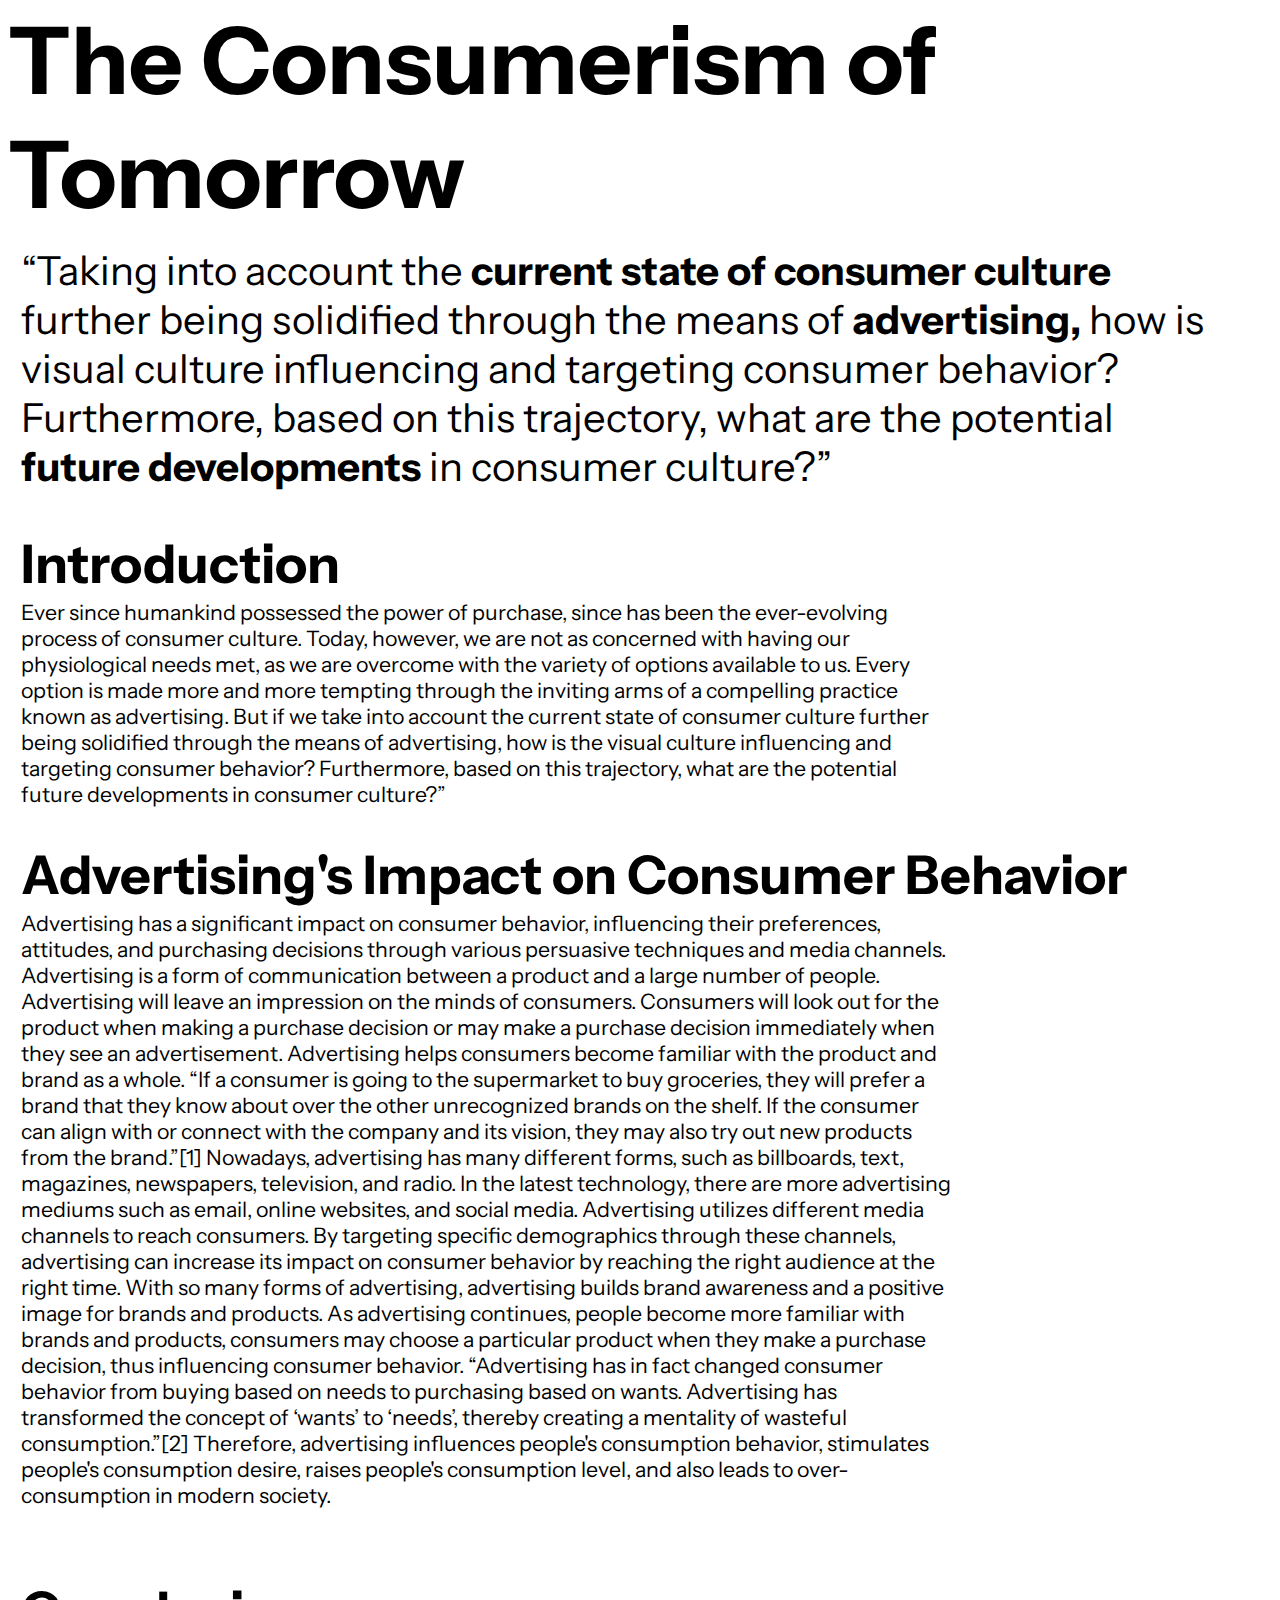
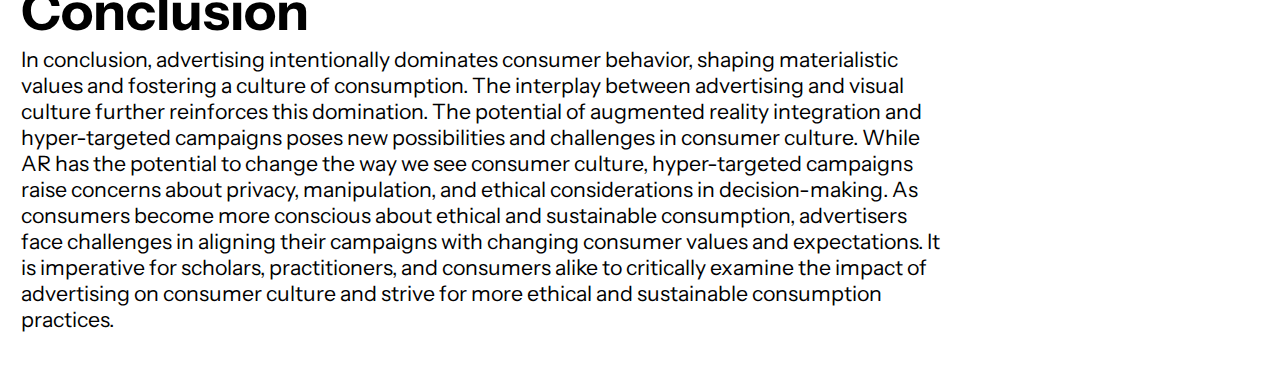
<file: index.html>
<!DOCTYPE html>
<html>
<head>
<link href="style.css" rel="stylesheet">
<link rel="preconnect" href="https://fonts.googleapis.com">
<link rel="preconnect" href="https://fonts.gstatic.com" crossorigin>
<link href="https://fonts.googleapis.com/css2?family=Miriam+Libre&display=swap" rel="stylesheet">
<!-- <link rel="preconnect" href="https://fonts.googleapis.com">
		<link rel="preconnect" href="https://fonts.gstatic.com" crossorigin>
		<link href="https://fonts.googleapis.com/css2?family=Lato&family=Righteous&display=swap" rel="stylesheet"> -->
        <link rel="preconnect" href="https://fonts.googleapis.com">
        <link rel="preconnect" href="https://fonts.gstatic.com" crossorigin>
        <link href="https://fonts.googleapis.com/css2?family=Instrument+Sans:wght@400;700&display=swap" rel="stylesheet">
    </head>
<body>
    <div id="box" style="display:none;">
        <div class="inside">
        <p>We use our own third-party cookies to personalize content and to analyze web traffic.</p>  <a href="readmore.html" class=""><u>Read more about cookies and hyper-targeted advertising.</u></a>
       <div class="yn"> <h5><a href="yes.html">Accept Cookies</a> </h5><h6><a href="no.html">Reject Cookies</a>
        </div>
    </div>
    </div>
   
<h1>
    The Consumerism of Tomorrow
</h1>
<div id="hovercover">
<h3>“Taking into account the <strong>current state of consumer culture</strong> further being solidified through the means of <strong>advertising,</strong> how is visual culture influencing and targeting consumer behavior?
    Furthermore, based on this trajectory, what are the potential <strong>future developments</strong> in consumer culture?”
    </h3>
<div class="headers">
Introduction
</div>
<div class="paragraphs">
    Ever since humankind possessed the power of purchase, since has been the ever-evolving process of consumer culture. Today, however, we are not as concerned with having our physiological needs met, as we are overcome with the variety of options available to us. Every option is made more and more tempting through the inviting arms of a compelling practice known as advertising. But if we take into account the current state of consumer culture further being solidified through the means of advertising, how is the visual culture influencing and targeting consumer behavior? Furthermore, based on this trajectory, what are the potential future developments in consumer culture?”
</div>
<div class="headers">
    Advertising's Impact on Consumer Behavior
    </div>
    <div class="paragraphs">
        Advertising has a significant impact on consumer behavior, influencing their preferences, attitudes, and purchasing decisions through various persuasive techniques and media channels. Advertising is a form of communication between a product and a large number of people. Advertising will leave an impression on the minds of consumers. Consumers will look out for the product when making a purchase decision or may make a purchase decision immediately when they see an advertisement. Advertising helps consumers become familiar with the product and brand as a whole. “If a consumer is going to the supermarket to buy groceries, they will prefer a brand that they know about over the other unrecognized brands on the shelf. If the consumer can align with or connect with the company and its vision, they may also try out new products from the brand.”[1] Nowadays, advertising has many different forms, such as billboards, text, magazines, newspapers, television, and radio. In the latest technology, there are more advertising mediums such as email, online websites, and social media. Advertising utilizes different media channels to reach consumers. By targeting specific demographics through these channels, advertising can increase its impact on consumer behavior by reaching the right audience at the right time. With so many forms of advertising, advertising builds brand awareness and a positive image for brands and products. As advertising continues, people become more familiar with brands and products, consumers may choose a particular product when they make a purchase decision, thus influencing consumer behavior. “Advertising has in fact changed consumer behavior from buying based on needs to purchasing based on wants. Advertising has transformed the concept of ‘wants’ to ‘needs’, thereby creating a mentality of wasteful consumption.”[2] Therefore, advertising influences people's consumption behavior, stimulates people's consumption desire, raises people's consumption level, and also leads to over-consumption in modern society.
    </div>

        <div class="paragraphs">
           </div>
           
               <div class="headers">
                Conclusion
 </div>
  <div class="paragraphs">
    In conclusion, advertising intentionally dominates consumer behavior, shaping materialistic values and fostering a culture of consumption. The interplay between advertising and visual culture further reinforces this domination. The potential of augmented reality integration and hyper-targeted campaigns poses new possibilities and challenges in consumer culture. While AR has the potential to change the way we see consumer culture, hyper-targeted campaigns raise concerns about privacy, manipulation, and ethical considerations in decision-making. As consumers become more conscious about ethical and sustainable consumption, advertisers face challenges in aligning their campaigns with changing consumer values and expectations. It is imperative for scholars, practitioners, and consumers alike to critically examine the impact of advertising on consumer culture and strive for more ethical and sustainable consumption practices.
 </div>
</div>

<script src="script.js"></script>
</body>

</html>
</file>
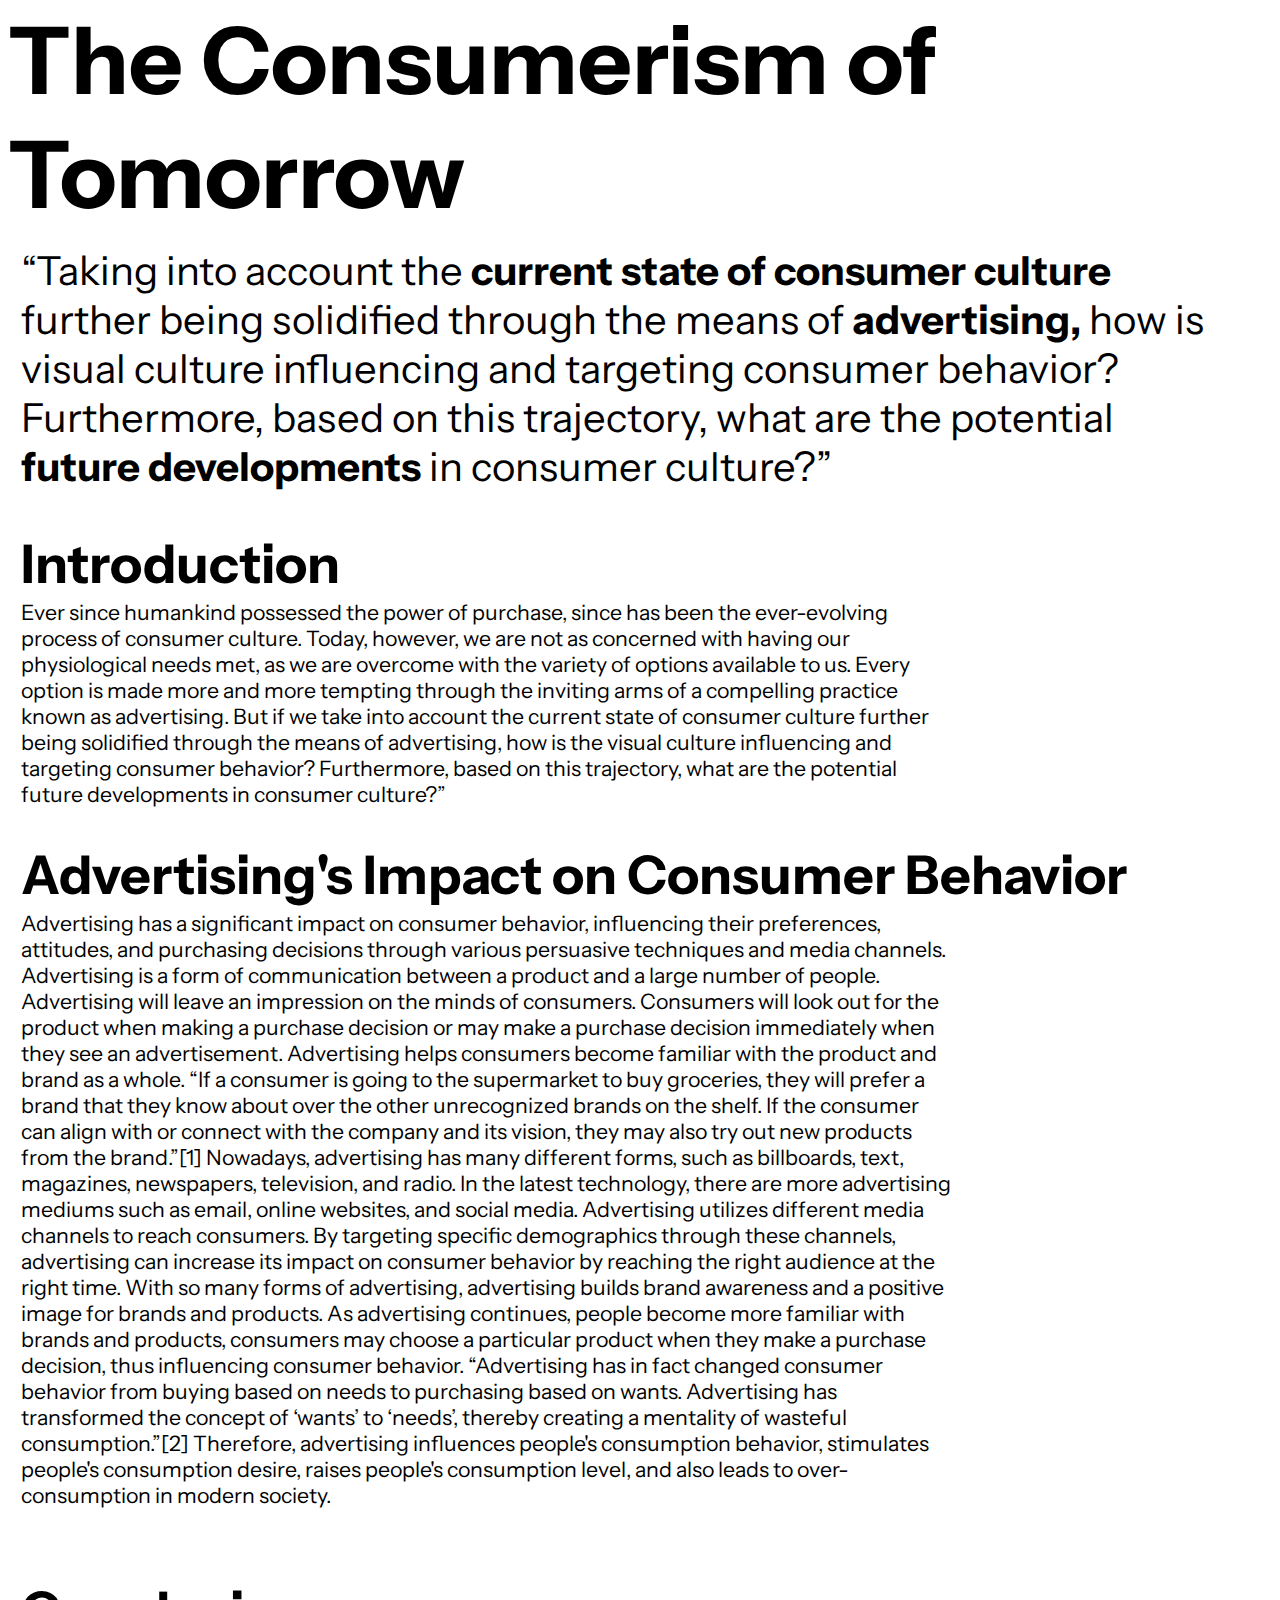
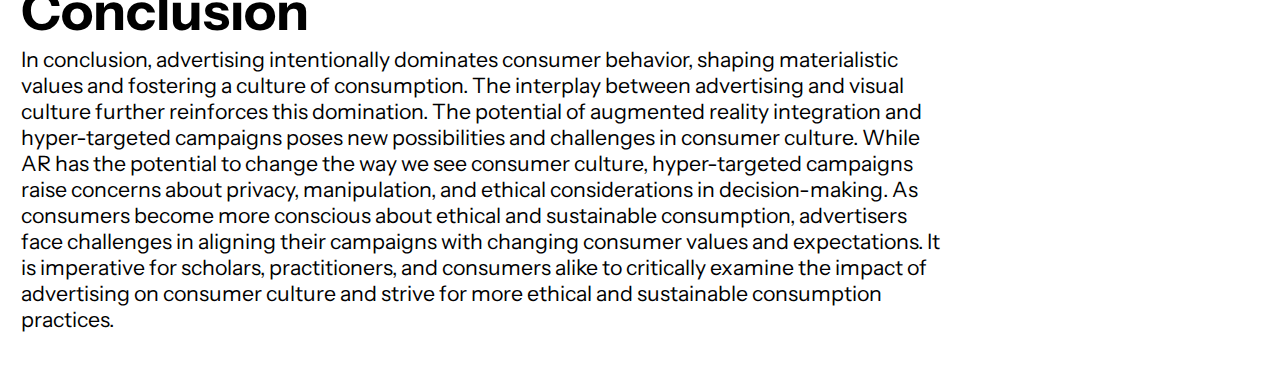
<file: no.html>
<!DOCTYPE html>
<html>
<head>
<link href="style.css" rel="stylesheet">
<link rel="preconnect" href="https://fonts.googleapis.com">
<link rel="preconnect" href="https://fonts.gstatic.com" crossorigin>
<link href="https://fonts.googleapis.com/css2?family=Miriam+Libre&display=swap" rel="stylesheet">
<!-- <link rel="preconnect" href="https://fonts.googleapis.com">
		<link rel="preconnect" href="https://fonts.gstatic.com" crossorigin>
		<link href="https://fonts.googleapis.com/css2?family=Lato&family=Righteous&display=swap" rel="stylesheet"> -->
        <link rel="preconnect" href="https://fonts.googleapis.com">
        <link rel="preconnect" href="https://fonts.gstatic.com" crossorigin>
        <link href="https://fonts.googleapis.com/css2?family=Instrument+Sans:wght@400;700&display=swap" rel="stylesheet">
    </head>
<body>
   
<h1>
    The Consumerism of Tomorrow
</h1>

<h3>“Taking into account the <strong>current state of consumer culture</strong> further being solidified through the means of <strong>advertising,</strong> how is visual culture influencing and targeting consumer behavior?
    Furthermore, based on this trajectory, what are the potential <strong>future developments</strong> in consumer culture?”
    </h3>
<div class="headers">
Introduction
</div>
<div class="paragraphs">
    Ever since humankind possessed the power of purchase, since has been the ever-evolving process of consumer culture. Today, however, we are not as concerned with having our physiological needs met, as we are overcome with the variety of options available to us. Every option is made more and more tempting through the inviting arms of a compelling practice known as advertising. But if we take into account the current state of consumer culture further being solidified through the means of advertising, how is the visual culture influencing and targeting consumer behavior? Furthermore, based on this trajectory, what are the potential future developments in consumer culture?”
</div>
<div class="headers">
    Advertising's Impact on Consumer Behavior
    </div>
    <div class="paragraphs">
        Advertising has a significant impact on consumer behavior, influencing their preferences, attitudes, and purchasing decisions through various persuasive techniques and media channels. Advertising is a form of communication between a product and a large number of people. Advertising will leave an impression on the minds of consumers. Consumers will look out for the product when making a purchase decision or may make a purchase decision immediately when they see an advertisement. Advertising helps consumers become familiar with the product and brand as a whole. “If a consumer is going to the supermarket to buy groceries, they will prefer a brand that they know about over the other unrecognized brands on the shelf. If the consumer can align with or connect with the company and its vision, they may also try out new products from the brand.”[1] Nowadays, advertising has many different forms, such as billboards, text, magazines, newspapers, television, and radio. In the latest technology, there are more advertising mediums such as email, online websites, and social media. Advertising utilizes different media channels to reach consumers. By targeting specific demographics through these channels, advertising can increase its impact on consumer behavior by reaching the right audience at the right time. With so many forms of advertising, advertising builds brand awareness and a positive image for brands and products. As advertising continues, people become more familiar with brands and products, consumers may choose a particular product when they make a purchase decision, thus influencing consumer behavior. “Advertising has in fact changed consumer behavior from buying based on needs to purchasing based on wants. Advertising has transformed the concept of ‘wants’ to ‘needs’, thereby creating a mentality of wasteful consumption.”[2] Therefore, advertising influences people's consumption behavior, stimulates people's consumption desire, raises people's consumption level, and also leads to over-consumption in modern society.
    </div>

        <div class="paragraphs">
           </div>
           
               <div class="headers">
                Conclusion
 </div>
  <div class="paragraphs">
    In conclusion, advertising intentionally dominates consumer behavior, shaping materialistic values and fostering a culture of consumption. The interplay between advertising and visual culture further reinforces this domination. The potential of augmented reality integration and hyper-targeted campaigns poses new possibilities and challenges in consumer culture. While AR has the potential to change the way we see consumer culture, hyper-targeted campaigns raise concerns about privacy, manipulation, and ethical considerations in decision-making. As consumers become more conscious about ethical and sustainable consumption, advertisers face challenges in aligning their campaigns with changing consumer values and expectations. It is imperative for scholars, practitioners, and consumers alike to critically examine the impact of advertising on consumer culture and strive for more ethical and sustainable consumption practices.
 </div>
<script src="script.js"></script>
</body>

</html>
</file>
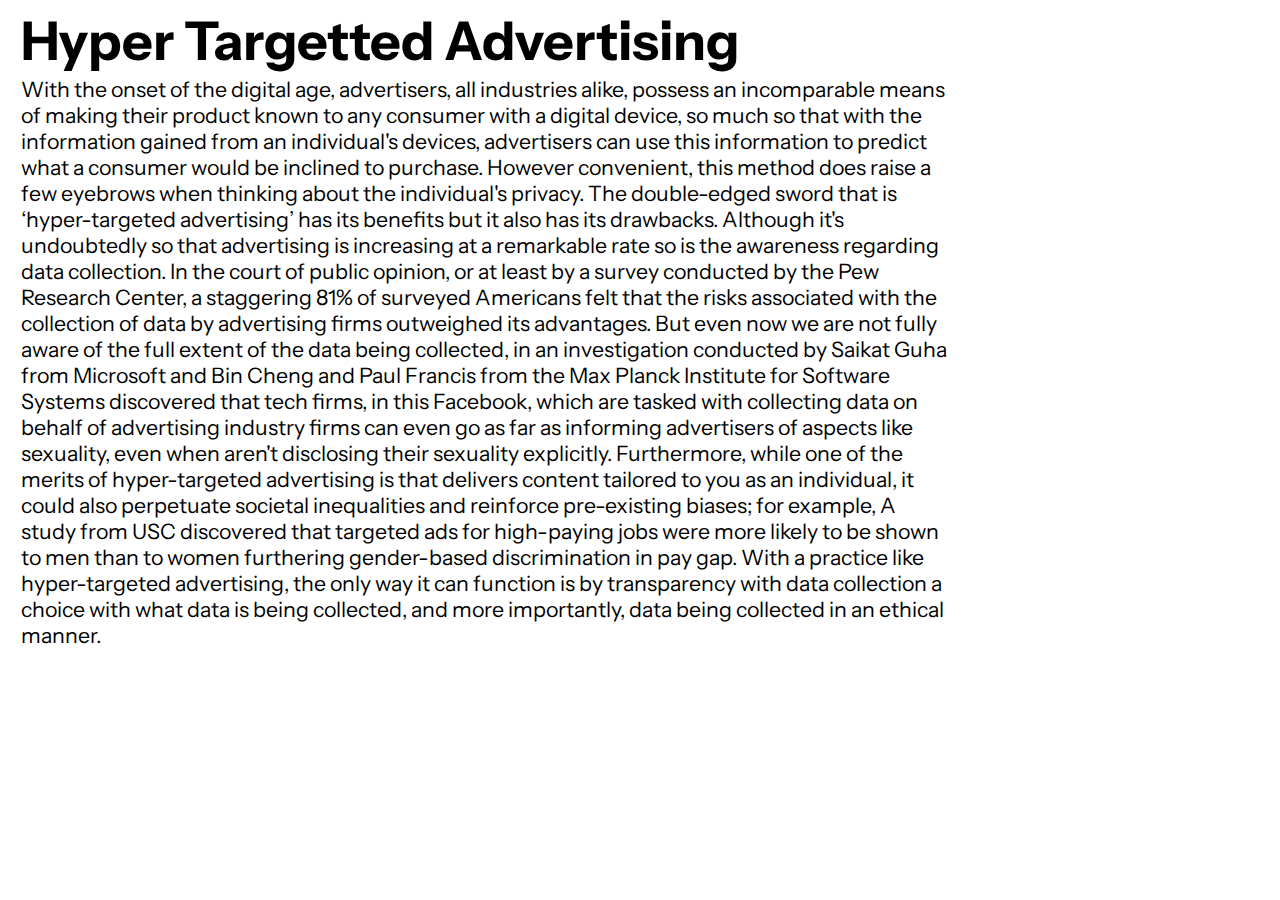
<file: readmore.html>
<!DOCTYPE html>
<html>
<head>
<link href="style.css" rel="stylesheet">
<link rel="preconnect" href="https://fonts.googleapis.com">
<link rel="preconnect" href="https://fonts.gstatic.com" crossorigin>
<link href="https://fonts.googleapis.com/css2?family=Miriam+Libre&display=swap" rel="stylesheet">
<!-- <link rel="preconnect" href="https://fonts.googleapis.com">
		<link rel="preconnect" href="https://fonts.gstatic.com" crossorigin>
		<link href="https://fonts.googleapis.com/css2?family=Lato&family=Righteous&display=swap" rel="stylesheet"> -->
        <link rel="preconnect" href="https://fonts.googleapis.com">
        <link rel="preconnect" href="https://fonts.gstatic.com" crossorigin>
        <link href="https://fonts.googleapis.com/css2?family=Instrument+Sans:wght@400;700&display=swap" rel="stylesheet">
    </head>
<body>
    <div class="headers">
        Hyper Targetted Advertising
        </div>
        <div class="paragraphs">
            With the onset of the digital age, advertisers, all industries alike, possess an incomparable means of making their product known to any consumer with a digital device, so much so that with the information gained from an individual's devices, advertisers can use this information to predict what a consumer would be inclined to purchase. However convenient, this method does raise a few eyebrows when thinking about the individual's privacy. The double-edged sword that is ‘hyper-targeted advertising’ has its benefits but it also has its drawbacks.  Although it's undoubtedly so that advertising is increasing at a remarkable rate so is the awareness regarding data collection. In the court of public opinion, or at least by a survey conducted by the Pew Research Center,  a staggering 81% of surveyed Americans felt that the risks associated with the collection of data by advertising firms outweighed its advantages. But even now we are not fully aware of the full extent of the data being collected, in an investigation conducted by Saikat Guha from Microsoft and Bin Cheng and Paul Francis from the Max Planck Institute for Software Systems discovered that tech firms, in this Facebook, which are tasked with collecting data on behalf of advertising industry firms can even go as far as informing advertisers of aspects like sexuality, even when aren't disclosing their sexuality explicitly. Furthermore, while one of the merits of hyper-targeted advertising is that delivers content tailored to you as an individual, it could also perpetuate societal inequalities and reinforce pre-existing biases; for example, A study from USC discovered that targeted ads for high-paying jobs were more likely to be shown to men than to women furthering gender-based discrimination in pay gap. With a practice like hyper-targeted advertising, the only way it can function is by transparency with data collection a choice with what data is being collected, and more importantly, data being collected in an ethical manner. 
           </div>
    <script src="script.js"></script>
</body>

</html>
</file>
<file: style.css>
body{
    font-family: 'Instrument Sans', sans-serif;
}
h1{
    font-size: 70pt;
    margin-bottom: -25px;
    margin-top: -5px;
}

h3{
    font-size: 30pt;
    font-weight: 400;
    padding-right: 3vw;
    padding-left: 1vw;
}

.headers{
    font-size: 40pt;
    font-weight: 800;
    padding-left: 1vw;
    padding-bottom: 3px;
}
.paragraphs{
    font-size: 16pt;
    padding-right: 25vw;
    padding-bottom: 35px;
    padding-left: 1vw;
}
#box{
    width: 600px;
    height:270px;
    border: 5px solid blue;
    background-color: white;
    text-align: left;
    font-size: 14pt;
    display: none;
    position: fixed;
    z-index: 5;
justify-content: center;
align-items: center;
margin-top: 200px;
margin-left: 400px;
}
.inside{
    padding-left: 10px;
    margin-top: -10px;
    padding-bottom: 8px;
}

a{
    text-decoration: none;
    color: blue;
}
a:hover{
    color: black;
}
p{
    font-size: 28pt;
    margin-bottom: 7px;
}
h5{
    font-size: 30pt;
    font-weight: 800;
    margin-top: 15px;
    float: left;

}
h6{
    font-size: 7pt;
    font-weight: 400;
    margin-top: 43px;
    padding-right: 30px;
    float: right;

}
</file>
